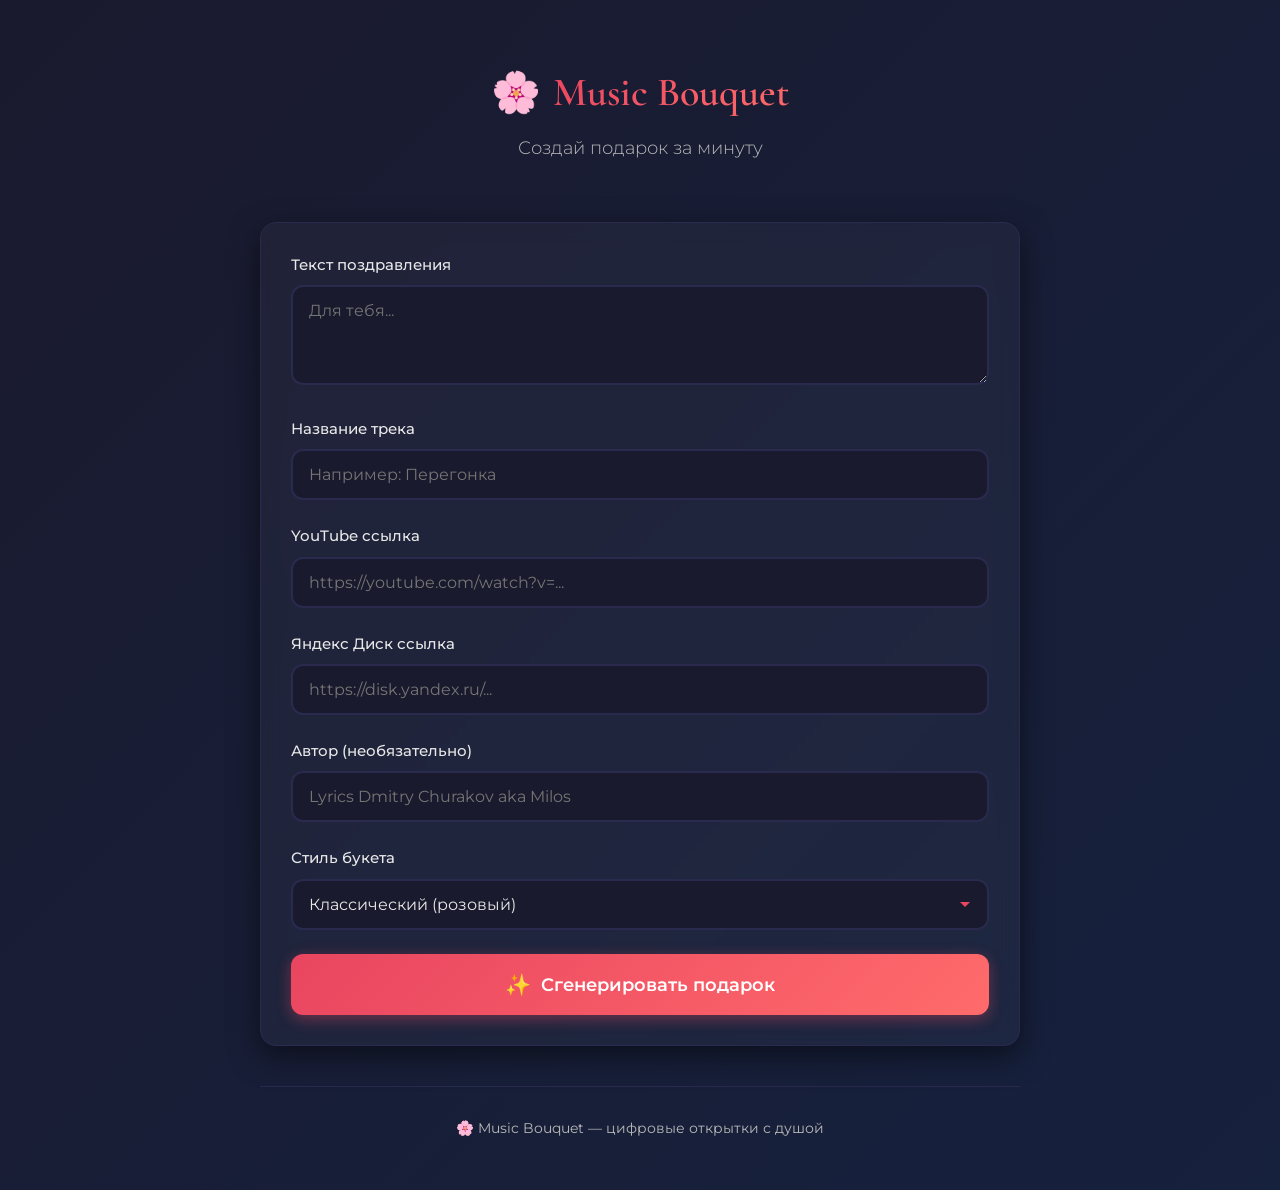
<file: index.html>
﻿<!DOCTYPE html>
<html lang="ru">
<head>
    <meta charset="UTF-8">
    <meta name="viewport" content="width=device-width, initial-scale=1.0">
    <title>Music Bouquet - Создай подарок за минуту</title>
    <link rel="stylesheet" href="style.css">
    <link rel="preconnect" href="https://fonts.googleapis.com">
    <link rel="preconnect" href="https://fonts.gstatic.com" crossorigin>
    <link href="https://fonts.googleapis.com/css2?family=Cormorant+Garamond:ital,wght@0,400;0,600;1,400&family=Montserrat:wght@300;400;500;600&display=swap" rel="stylesheet">
</head>
<body class="dark-theme">
    <div class="container">
        <header class="header">
            <div class="logo">
                <span class="logo-icon">🌸</span>
                <h1>Music Bouquet</h1>
            </div>
            <p class="subtitle">Создай подарок за минуту</p>
        </header>

        <main class="main">
            <form id="bouquetForm" class="bouquet-form">
                <div class="form-group">
                    <label for="greetingText">Текст поздравления</label>
                    <textarea 
                        id="greetingText" 
                        name="greetingText" 
                        placeholder="Для тебя..." 
                        rows="3"
                        required
                    ></textarea>
                </div>

                <div class="form-group">
                    <label for="trackName">Название трека</label>
                    <input 
                        type="text" 
                        id="trackName" 
                        name="trackName" 
                        placeholder="Например: Перегонка"
                        required
                    >
                </div>

                <div class="form-group">
                    <label for="youtubeLink">YouTube ссылка</label>
                    <input 
                        type="url" 
                        id="youtubeLink" 
                        name="youtubeLink" 
                        placeholder="https://youtube.com/watch?v=..."
                    >
                </div>

                <div class="form-group">
                    <label for="yandexLink">Яндекс Диск ссылка</label>
                    <input 
                        type="url" 
                        id="yandexLink" 
                        name="yandexLink" 
                        placeholder="https://disk.yandex.ru/..."
                    >
                </div>

                <div class="form-group">
                    <label for="author">Автор (необязательно)</label>
                    <input 
                        type="text" 
                        id="author" 
                        name="author" 
                        placeholder="Lyrics Dmitry Churakov aka Milos"
                    >
                </div>

                <div class="form-group">
                    <label for="bouquetStyle">Стиль букета</label>
                    <select id="bouquetStyle" name="bouquetStyle" required>
                        <option value="classic1">Классический (розовый)</option>
                        <option value="classic2">Классический (белый)</option>
                        <option value="romantic1">Романтичный (пионы)</option>
                        <option value="romantic2">Романтичный (розы)</option>
                        <option value="elegant1">Элегантный (темный)</option>
                        <option value="elegant2">Элегантный (пастель)</option>
                    </select>
                </div>

                <button type="submit" class="btn-generate">
                    <span class="btn-icon">✨</span>
                    Сгенерировать подарок
                </button>
            </form>

            <div id="resultSection" class="result-section" style="display: none;">
                <div class="result-card">
                    <h3>Ваш подарок готов!</h3>
                    <p>Скопируйте ссылку и отправьте близкому человеку:</p>
                    <div class="link-container">
                        <input type="text" id="giftLink" readonly class="gift-link-input">
                        <button id="copyLink" class="btn-copy">
                            <span>📋</span> Копировать
                        </button>
                        <button id="openLink" class="btn-open">
                            <span>🔗</span> Открыть
                        </button>
                    </div>
                    <button id="createNew" class="btn-new">
                        Создать новый подарок
                    </button>
                </div>
            </div>
        </main>

        <footer class="footer">
            <p>🌸 Music Bouquet — цифровые открытки с душой</p>
        </footer>
    </div>

    <script src="app.js"></script>
</body>
</html>
</file>
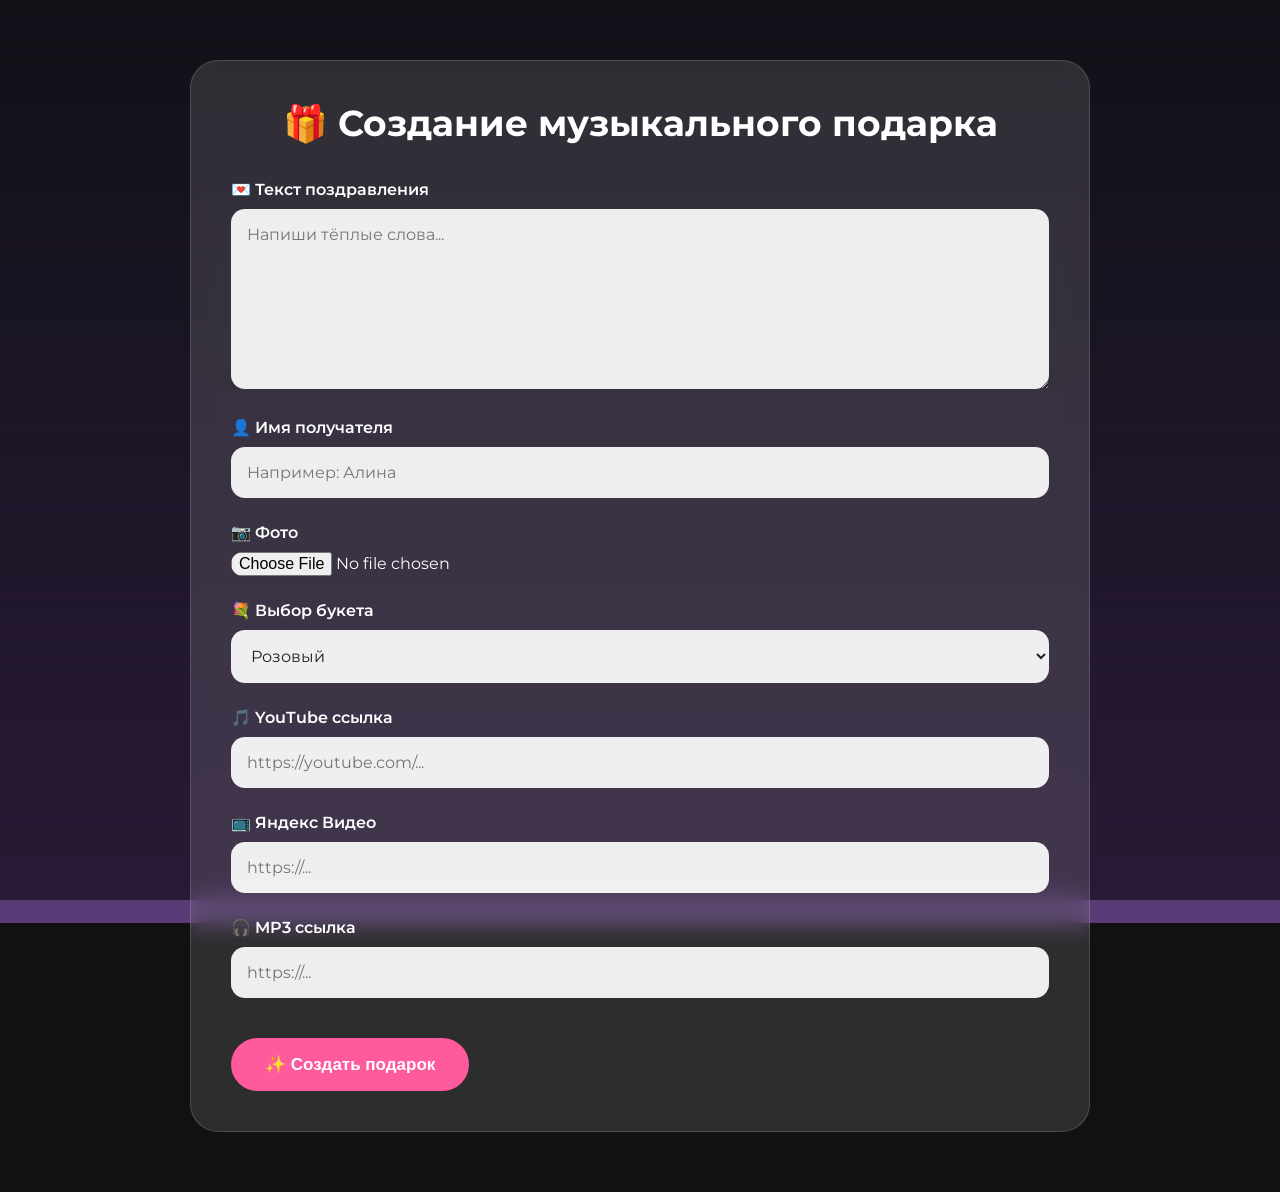
<file: create.html>
﻿<!DOCTYPE html>
<html lang="ru">
<head>

<meta charset="UTF-8">
<meta name="viewport" content="width=device-width, initial-scale=1.0">

<title>Создать подарок — MusicBouquet</title>

<link rel="stylesheet" href="css/style.css">

<link href="https://fonts.googleapis.com/css2?family=Marck+Script&family=Montserrat:wght@300;400;600;700&display=swap" rel="stylesheet">

</head>

<body>

<div class="background"></div>
<div class="overlay"></div>

<div class="form-wrapper fade">

<div class="form-card">

<h1 class="form-title">🎁 Создание музыкального подарка</h1>

<form id="giftForm">

<!-- ТЕКСТ -->

<div class="form-group">

<label>💌 Текст поздравления</label>

<textarea id="message" placeholder="Напиши тёплые слова..."></textarea>

</div>

<!-- ИМЯ -->

<div class="form-group">

<label>👤 Имя получателя</label>

<input type="text" id="name" placeholder="Например: Алина">

</div>

<!-- ФОТО -->

<div class="form-group">

<label>📷 Фото</label>

<input type="file" id="photo" accept="image/*">

</div>

<!-- БУКЕТ -->

<div class="form-group">

<label>💐 Выбор букета</label>

<select id="bouquet">

<option value="flower1.png">Розовый</option>
<option value="flower2.png">Белый</option>
<option value="flower3.png">Красный</option>
<option value="flower4.png">Синий</option>
<option value="flower5.png">Премиум</option>

</select>

</div>

<!-- МУЗЫКА -->

<div class="form-group">

<label>🎵 YouTube ссылка</label>

<input type="text" id="youtube" placeholder="https://youtube.com/...">

</div>

<div class="form-group">

<label>📺 Яндекс Видео</label>

<input type="text" id="yandex" placeholder="https://...">

</div>

<div class="form-group">

<label>🎧 MP3 ссылка</label>

<input type="text" id="mp3" placeholder="https://...">

</div>

<!-- КНОПКА -->

<button type="submit" class="btn btn-primary">

✨ Создать подарок

</button>

</form>

</div>

</div>

<script src="js/create.js"></script>

</body>
</html>
</file>
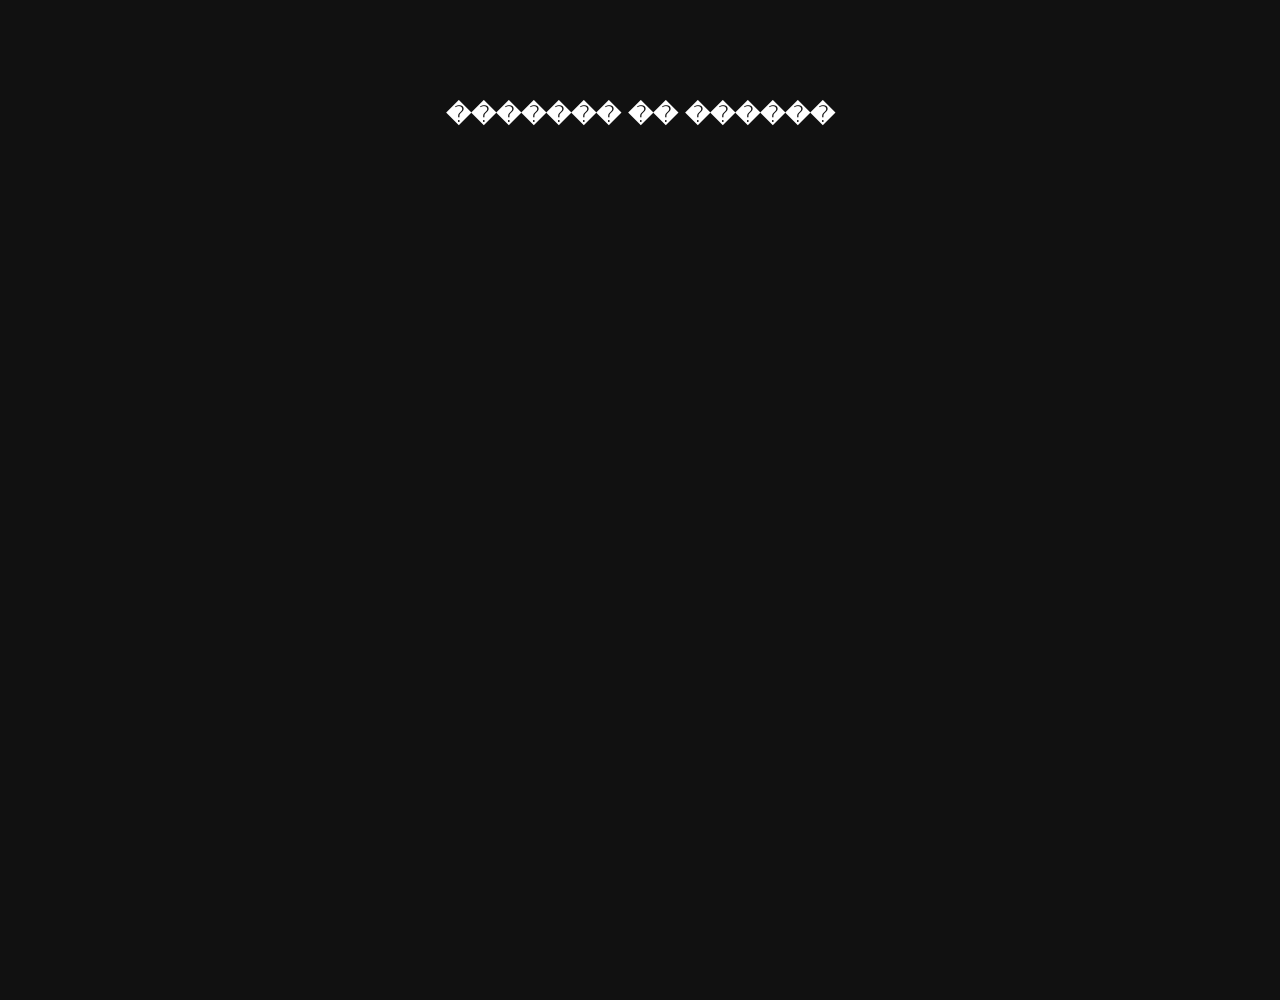
<file: view.html>
﻿<!DOCTYPE html>
<html lang="ru">
<head>

<meta charset="UTF-8">
<meta name="viewport" content="width=device-width, initial-scale=1.0">

<title>Ваш подарок — MusicBouquet</title>

<link rel="stylesheet" href="css/style.css">

<link href="https://fonts.googleapis.com/css2?family=Marck+Script&family=Montserrat:wght@300;400;600;700&display=swap" rel="stylesheet">

</head>

<body>

<div class="background"></div>
<div class="overlay"></div>

<div class="gift fade">

    <!-- ФОТО -->
    <img id="giftPhoto" class="gift-photo" src="assets/default-bg.jpg" alt="Фото">

    <!-- ИМЯ -->
    <h1 id="giftName" class="gift-title">Подарок</h1>

    <!-- ТЕКСТ -->
    <div id="giftMessage" class="gift-text"></div>

    <!-- БУКЕТ -->
    <img id="giftBouquet" class="bouquet" src="" alt="Букет">

    <!-- МУЗЫКА -->
    <div class="music-buttons">

        <a id="youtubeBtn" class="youtube" target="_blank">YouTube</a>
        <a id="yandexBtn" class="yandex" target="_blank">Яндекс</a>
        <a id="mp3Btn" class="mp3" target="_blank">MP3</a>

    </div>

</div>

<footer>
    <p>© 2026 MusicBouquet</p>
</footer>

<script src="js/view.js"></script>

</body>
</html>
</file>
<file: style.css>
/* ===== CSS Variables ===== */
:root {
    --bg-primary: #1a1a2e;
    --bg-secondary: #16213e;
    --bg-card: #0f3460;
    --text-primary: #e8e8e8;
    --text-secondary: #b8b8b8;
    --accent-gold: #e94560;
    --accent-gold-light: #ff6b6b;
    --border-color: #2a2a4e;
    --input-bg: #1a1a2e;
    --shadow: 0 10px 30px rgba(0, 0, 0, 0.5);
    --radius: 16px;
    --transition: all 0.3s ease;
}

/* ===== Reset & Base ===== */
* {
    margin: 0;
    padding: 0;
    box-sizing: border-box;
}

body {
    font-family: 'Montserrat', sans-serif;
    background: linear-gradient(135deg, var(--bg-primary) 0%, var(--bg-secondary) 100%);
    color: var(--text-primary);
    min-height: 100vh;
    line-height: 1.6;
}

.container {
    max-width: 800px;
    margin: 0 auto;
    padding: 20px;
}

/* ===== Header ===== */
.header {
    text-align: center;
    padding: 40px 20px;
    margin-bottom: 20px;
}

.logo {
    display: flex;
    align-items: center;
    justify-content: center;
    gap: 12px;
    margin-bottom: 10px;
}

.logo-icon {
    font-size: 2.5rem;
}

.logo h1 {
    font-family: 'Cormorant Garamond', serif;
    font-size: 2.5rem;
    font-weight: 600;
    background: linear-gradient(135deg, var(--accent-gold) 0%, var(--accent-gold-light) 100%);
    -webkit-background-clip: text;
    -webkit-text-fill-color: transparent;
    background-clip: text;
}

.subtitle {
    color: var(--text-secondary);
    font-size: 1.1rem;
    font-weight: 300;
}

/* ===== Form ===== */
.bouquet-form {
    background: rgba(255, 255, 255, 0.03);
    backdrop-filter: blur(10px);
    border: 1px solid var(--border-color);
    border-radius: var(--radius);
    padding: 30px;
    margin-bottom: 30px;
    box-shadow: var(--shadow);
}

.form-group {
    margin-bottom: 24px;
}

.form-group label {
    display: block;
    margin-bottom: 8px;
    font-weight: 500;
    color: var(--text-primary);
    font-size: 0.95rem;
}

.form-group input,
.form-group textarea,
.form-group select {
    width: 100%;
    padding: 14px 16px;
    background: var(--input-bg);
    border: 2px solid var(--border-color);
    border-radius: 12px;
    color: var(--text-primary);
    font-family: 'Montserrat', sans-serif;
    font-size: 1rem;
    transition: var(--transition);
}

.form-group input:focus,
.form-group textarea:focus,
.form-group select:focus {
    outline: none;
    border-color: var(--accent-gold);
    box-shadow: 0 0 0 3px rgba(233, 69, 96, 0.1);
}

.form-group textarea {
    resize: vertical;
    min-height: 100px;
}

.form-group select {
    cursor: pointer;
    appearance: none;
    background-image: url("data:image/svg+xml,%3Csvg xmlns='http://www.w3.org/2000/svg' width='12' height='12' viewBox='0 0 12 12'%3E%3Cpath fill='%23e94560' d='M6 9L1 4h10z'/%3E%3C/svg%3E");
    background-repeat: no-repeat;
    background-position: right 16px center;
    padding-right: 40px;
}

.form-group option {
    background: var(--bg-primary);
    color: var(--text-primary);
}

/* ===== Buttons ===== */
.btn-generate {
    width: 100%;
    padding: 18px 32px;
    background: linear-gradient(135deg, var(--accent-gold) 0%, var(--accent-gold-light) 100%);
    border: none;
    border-radius: 12px;
    color: white;
    font-family: 'Montserrat', sans-serif;
    font-size: 1.1rem;
    font-weight: 600;
    cursor: pointer;
    transition: var(--transition);
    display: flex;
    align-items: center;
    justify-content: center;
    gap: 10px;
    box-shadow: 0 4px 15px rgba(233, 69, 96, 0.4);
}

.btn-generate:hover {
    transform: translateY(-2px);
    box-shadow: 0 6px 20px rgba(233, 69, 96, 0.6);
}

.btn-generate:active {
    transform: translateY(0);
}

.btn-icon {
    font-size: 1.3rem;
}

/* ===== Result Section ===== */
.result-section {
    animation: slideIn 0.5s ease;
}

@keyframes slideIn {
    from {
        opacity: 0;
        transform: translateY(20px);
    }
    to {
        opacity: 1;
        transform: translateY(0);
    }
}

.result-card {
    background: rgba(255, 255, 255, 0.03);
    backdrop-filter: blur(10px);
    border: 1px solid var(--border-color);
    border-radius: var(--radius);
    padding: 30px;
    text-align: center;
    box-shadow: var(--shadow);
}

.result-card h3 {
    font-family: 'Cormorant Garamond', serif;
    font-size: 2rem;
    margin-bottom: 15px;
    color: var(--accent-gold-light);
}

.result-card > p {
    color: var(--text-secondary);
    margin-bottom: 20px;
}

.link-container {
    display: flex;
    gap: 10px;
    margin-bottom: 20px;
    flex-wrap: wrap;
}

.gift-link-input {
    flex: 1;
    min-width: 200px;
    padding: 14px 16px;
    background: var(--input-bg);
    border: 2px solid var(--border-color);
    border-radius: 12px;
    color: var(--text-primary);
    font-size: 0.9rem;
    font-family: 'Montserrat', sans-serif;
}

.btn-copy,
.btn-open {
    padding: 14px 20px;
    border: 2px solid var(--accent-gold);
    background: transparent;
    border-radius: 12px;
    color: var(--accent-gold);
    font-family: 'Montserrat', sans-serif;
    font-weight: 600;
    cursor: pointer;
    transition: var(--transition);
    display: flex;
    align-items: center;
    gap: 8px;
    white-space: nowrap;
}

.btn-copy:hover,
.btn-open:hover {
    background: var(--accent-gold);
    color: white;
}

.btn-new {
    padding: 14px 32px;
    background: transparent;
    border: 2px solid var(--text-secondary);
    border-radius: 12px;
    color: var(--text-secondary);
    font-family: 'Montserrat', sans-serif;
    font-weight: 500;
    cursor: pointer;
    transition: var(--transition);
}

.btn-new:hover {
    border-color: var(--text-primary);
    color: var(--text-primary);
}

/* ===== Gift Page ===== */
.gift-page {
    min-height: 100vh;
    display: flex;
    flex-direction: column;
    align-items: center;
    justify-content: center;
    padding: 20px;
    background: linear-gradient(135deg, #1a1a2e 0%, #16213e 50%, #0f3460 100%);
}

.gift-container {
    width: 100%;
    max-width: 600px;
    animation: fadeIn 1s ease;
}

@keyframes fadeIn {
    from {
        opacity: 0;
    }
    to {
        opacity: 1;
    }
}

.gift-card {
    background: rgba(255, 255, 255, 0.03);
    backdrop-filter: blur(10px);
    border: 1px solid var(--border-color);
    border-radius: var(--radius);
    overflow: hidden;
    box-shadow: var(--shadow);
    margin-bottom: 30px;
}

.bouquet-wrapper {
    position: relative;
    width: 100%;
    height: 500px;
    overflow: hidden;
}

.bouquet-image {
    width: 100%;
    height: 100%;
    object-fit: cover;
    transition: transform 0.5s ease;
}

.gift-card:hover .bouquet-image {
    transform: scale(1.05);
}

.overlay {
    position: absolute;
    top: 0;
    left: 0;
    right: 0;
    bottom: 0;
    background: linear-gradient(to bottom, rgba(26, 26, 46, 0.3) 0%, rgba(26, 26, 46, 0.7) 100%);
}

.gift-content {
    padding: 40px 30px;
    text-align: center;
    position: relative;
    z-index: 1;
}

.greeting-header {
    margin-bottom: 20px;
}

.heart-icon {
    font-size: 2rem;
    display: block;
    margin-bottom: 10px;
    animation: heartbeat 1.5s ease-in-out infinite;
}

@keyframes heartbeat {
    0%, 100% {
        transform: scale(1);
    }
    50% {
        transform: scale(1.1);
    }
}

.greeting-title {
    font-family: 'Cormorant Garamond', serif;
    font-size: 2.5rem;
    font-style: italic;
    color: var(--accent-gold-light);
    margin-bottom: 20px;
}

.greeting-text {
    font-size: 1.2rem;
    line-height: 1.8;
    color: var(--text-primary);
    margin-bottom: 30px;
    font-style: italic;
}

.track-name {
    font-family: 'Cormorant Garamond', serif;
    font-size: 2rem;
    color: var(--text-primary);
    margin-bottom: 30px;
    padding-bottom: 20px;
    border-bottom: 1px solid var(--border-color);
}

.links-section {
    display: flex;
    flex-direction: column;
    gap: 15px;
    margin-bottom: 30px;
}

.btn-platform {
    padding: 16px 24px;
    border-radius: 12px;
    text-decoration: none;
    font-weight: 600;
    transition: var(--transition);
    display: flex;
    align-items: center;
    justify-content: center;
    gap: 12px;
    font-size: 1rem;
}

.btn-platform.youtube {
    background: linear-gradient(135deg, #ff0000 0%, #cc0000 100%);
    color: white;
    box-shadow: 0 4px 15px rgba(255, 0, 0, 0.3);
}

.btn-platform.youtube:hover {
    transform: translateY(-2px);
    box-shadow: 0 6px 20px rgba(255, 0, 0, 0.5);
}

.btn-platform.yandex {
    background: linear-gradient(135deg, #fc3f1d 0%, #e63210 100%);
    color: white;
    box-shadow: 0 4px 15px rgba(252, 63, 29, 0.3);
}

.btn-platform.yandex:hover {
    transform: translateY(-2px);
    box-shadow: 0 6px 20px rgba(252, 63, 29, 0.5);
}

.author-text {
    font-family: 'Cormorant Garamond', serif;
    font-style: italic;
    font-size: 1.1rem;
    color: var(--text-secondary);
}

.gift-footer {
    text-align: center;
    color: var(--text-secondary);
    font-size: 0.9rem;
}

.signature {
    color: var(--accent-gold);
    font-weight: 600;
}

.create-own {
    display: inline-block;
    margin-top: 15px;
    color: var(--accent-gold);
    text-decoration: none;
    font-weight: 500;
    transition: var(--transition);
}

.create-own:hover {
    color: var(--accent-gold-light);
    text-decoration: underline;
}

/* ===== Footer ===== */
.footer {
    text-align: center;
    padding: 30px;
    color: var(--text-secondary);
    font-size: 0.9rem;
    margin-top: 40px;
    border-top: 1px solid var(--border-color);
}

/* ===== Responsive ===== */
@media (max-width: 640px) {
    .logo h1 {
        font-size: 2rem;
    }
    
    .bouquet-form {
        padding: 20px;
    }
    
    .gift-content {
        padding: 30px 20px;
    }
    
    .greeting-title {
        font-size: 2rem;
    }
    
    .track-name {
        font-size: 1.5rem;
    }
    
    .bouquet-wrapper {
        height: 400px;
    }
    
    .link-container {
        flex-direction: column;
    }
    
    .gift-link-input {
        width: 100%;
    }
}

/* ===== Loading State ===== */
.loading {
    display: inline-block;
    width: 20px;
    height: 20px;
    border: 3px solid rgba(255, 255, 255, 0.3);
    border-radius: 50%;
    border-top-color: white;
    animation: spin 1s ease-in-out infinite;
}

@keyframes spin {
    to {
        transform: rotate(360deg);
    }
}

/* ===== Toast Notification ===== */
.toast {
    position: fixed;
    bottom: 30px;
    left: 50%;
    transform: translateX(-50%) translateY(100px);
    background: var(--accent-gold);
    color: white;
    padding: 14px 28px;
    border-radius: 12px;
    font-weight: 500;
    box-shadow: 0 10px 30px rgba(0, 0, 0, 0.5);
    opacity: 0;
    transition: all 0.3s ease;
    z-index: 1000;
}

.toast.show {
    opacity: 1;
    transform: translateX(-50%) translateY(0);
}
```

## 6. **app.js** (JavaScript логика)

```javascript
// ===== Utility Functions =====

// Base64URL encode/decode (safe for URLs)
function base64URLEncode(str) {
    return btoa(encodeURIComponent(str))
        .replace(/\+/g, '-')
        .replace(/\//g, '_')
        .replace(/=/g, '');
}

function base64URLDecode(str) {
    // Add padding if needed
    const padding = '='.repeat((4 - str.length % 4) % 4);
    const base64 = (str + padding)
        .replace(/\-/g, '+')
        .replace(/\_/g, '/');
    return decodeURIComponent(atob(base64));
}

// Generate unique ID
function generateId() {
    return Math.random().toString(36).substring(2, 15) + 
           Math.random().toString(36).substring(2, 15);
}

// Show toast notification
function showToast(message) {
    const toast = document.createElement('div');
    toast.className = 'toast';
    toast.textContent = message;
    document.body.appendChild(toast);
    
    setTimeout(() => toast.classList.add('show'), 10);
    
    setTimeout(() => {
        toast.classList.remove('show');
        setTimeout(() => toast.remove(), 300);
    }, 3000);
}

// ===== Form Handling =====

const form = document.getElementById('bouquetForm');
const resultSection = document.getElementById('resultSection');
const giftLinkInput = document.getElementById('giftLink');
const copyLinkBtn = document.getElementById('copyLink');
const openLinkBtn = document.getElementById('openLink');
const createNewBtn = document.getElementById('createNew');

if (form) {
    form.addEventListener('submit', handleFormSubmit);
}

if (copyLinkBtn) {
    copyLinkBtn.addEventListener('click', copyLink);
}

if (openLinkBtn) {
    openLinkBtn.addEventListener('click', openLink);
}

if (createNewBtn) {
    createNewBtn.addEventListener('click', createNew);
}

async function handleFormSubmit(e) {
    e.preventDefault();
    
    const formData = {
        greetingText: document.getElementById('greetingText').value.trim(),
        trackName: document.getElementById('trackName').value.trim(),
        youtubeLink: document.getElementById('youtubeLink').value.trim(),
        yandexLink: document.getElementById('yandexLink').value.trim(),
        author: document.getElementById('author').value.trim(),
        bouquetStyle: document.getElementById('bouquetStyle').value,
        createdAt: new Date().toISOString()
    };
    
    // Validate at least one link
    if (!formData.youtubeLink && !formData.yandexLink) {
        showToast('Добавьте хотя бы одну ссылку (YouTube или Яндекс.Диск)');
        return;
    }
    
    // Encode data to URL-safe string
    const encodedData = base64URLEncode(JSON.stringify(formData));
    
    // Generate gift URL
    const giftUrl = `${window.location.origin}/gift/${encodedData}`;
    
    // Show result section
    giftLinkInput.value = giftUrl;
    resultSection.style.display = 'block';
    
    // Scroll to result
    resultSection.scrollIntoView({ behavior: 'smooth', block: 'nearest' });
    
    showToast('Подарок создан!');
}

function copyLink() {
    giftLinkInput.select();
    giftLinkInput.setSelectionRange(0, 99999); // Mobile support
    
    try {
        navigator.clipboard.writeText(giftLinkInput.value);
        showToast('Ссылка скопирована!');
    } catch (err) {
        // Fallback for older browsers
        document.execCommand('copy');
        showToast('Ссылка скопирована!');
    }
}

function openLink() {
    window.open(giftLinkInput.value, '_blank');
}

function createNew() {
    form.reset();
    resultSection.style.display = 'none';
    window.scrollTo({ top: 0, behavior: 'smooth' });
}

// ===== Gift Page Loading =====

async function loadGift() {
    // Get encoded data from URL path
    const pathParts = window.location.pathname.split('/');
    const encodedData = pathParts[pathParts.length - 1];
    
    if (!encodedData || encodedData === 'gift.html') {
        showError('Ссылка недействительна');
        return;
    }
    
    try {
        const decodedData = base64URLDecode(encodedData);
        const giftData = JSON.parse(decodedData);
        
        displayGift(giftData);
    } catch (error) {
        console.error('Error loading gift:', error);
        showError('Не удалось загрузить подарок. Ссылка может быть повреждена.');
    }
}

function displayGift(data) {
    // Set document title
    document.title = `🌸 ${data.trackName} - Music Bouquet`;
    
    // Set bouquet image
    const bouquetImage = document.getElementById('bouquetImage');
    if (bouquetImage) {
        bouquetImage.src = `/public/images/bouquets/${data.bouquetStyle}.webp`;
        bouquetImage.alt = data.trackName;
    }
    
    // Set greeting text
    const greetingTextEl = document.getElementById('greetingText');
    if (greetingTextEl && data.greetingText) {
        greetingTextEl.textContent = data.greetingText;
    }
    
    // Set track name
    const trackNameEl = document.getElementById('trackName');
    if (trackNameEl) {
        trackNameEl.textContent = data.trackName;
    }
    
    // Set YouTube button
    const youtubeBtn = document.getElementById('youtubeBtn');
    if (youtubeBtn) {
        if (data.youtubeLink) {
            youtubeBtn.href = data.youtubeLink;
            youtubeBtn.style.display = 'flex';
        } else {
            youtubeBtn.style.display = 'none';
        }
    }
    
    // Set Yandex Disk button
    const yandexBtn = document.getElementById('yandexBtn');
    if (yandexBtn) {
        if (data.yandexLink) {
            yandexBtn.href = data.yandexLink;
            yandexBtn.style.display = 'flex';
        } else {
            yandexBtn.style.display = 'none';
        }
    }
    
    // Set author text
    const authorTextEl = document.getElementById('authorText');
    if (authorTextEl && data.author) {
        authorTextEl.textContent = data.author;
    } else if (authorTextEl) {
        authorTextEl.style.display = 'none';
    }
}

function showError(message) {
    const container = document.querySelector('.gift-container');
    if (container) {
        container.innerHTML = `
            <div class="result-card">
                <h3>😔 Ошибка</h3>
                <p>${message}</p>
                <a href="/" class="btn-generate" style="display: inline-block; margin-top: 20px; text-decoration: none; padding: 14px 28px;">
                    Создать новый подарок
                </a>
            </div>
        `;
    }
}

// ===== Image Preloading =====

function preloadImages() {
    const styles = ['classic1', 'classic2', 'romantic1', 'romantic2', 'elegant1', 'elegant2'];
    styles.forEach(style => {
        const img = new Image();
        img.src = `/public/images/bouquets/${style}.webp`;
    });
}

// Preload images on main page
if (document.getElementById('bouquetForm')) {
    window.addEventListener('load', preloadImages);
}

// ===== Service Worker for PWA (optional) =====

if ('serviceWorker' in navigator) {
    window.addEventListener('load', () => {
        // You can add a service worker here for offline support
        // navigator.serviceWorker.register('/sw.js');
    });
}

// ===== Analytics (optional) =====

function trackEvent(eventName, eventData = {}) {
    // Add your analytics here (Google Analytics, Yandex Metrica, etc.)
    console.log(`Event: ${eventName}`, eventData);
}

// Track form submission
if (form) {
    form.addEventListener('submit', () => {
        trackEvent('gift_created');
    });
}

// Track gift views
if (document.querySelector('.gift-page')) {
    trackEvent('gift_viewed', {
        url: window.location.href
    });
}
</file>
<file: css/style.css>
/* =====================================
   MusicBouquet v5 Photo PRO
   style.css
===================================== */

*{
    margin:0;
    padding:0;
    box-sizing:border-box;
}

html{

    scroll-behavior:smooth;

}

body{

    font-family:'Montserrat',sans-serif;

    color:#ffffff;

    overflow-x:hidden;

    background:#111;

    min-height:100vh;

}

/* ---------- ��� ---------- */

.background{

    position:fixed;

    inset:0;

    background-image:url("../assets/default-bg.jpg");

    background-size:cover;

    background-position:center;

    background-repeat:no-repeat;

    z-index:-3;

    transform:scale(1.05);

}

.overlay{

    position:fixed;

    inset:0;

    background:linear-gradient(
        rgba(0,0,0,.45),
        rgba(0,0,0,.55)
    );

    z-index:-2;

}

/* ---------- HEADER ---------- */

header{

    width:min(1100px,92%);

    margin:auto;

    padding:80px 0;

    text-align:center;

}

.logo{

    font-family:'Marck Script',cursive;

    font-size:68px;

    margin-bottom:20px;

    color:#fff;

    text-shadow:

    0 0 15px rgba(255,255,255,.4),

    0 0 30px rgba(255,150,200,.25);

}

.subtitle{

    max-width:700px;

    margin:auto;

    line-height:1.8;

    font-size:20px;

    color:#f4f4f4;

}

.startButton{

    display:inline-block;

    margin-top:45px;

    padding:18px 42px;

    border-radius:40px;

    text-decoration:none;

    color:white;

    background:linear-gradient(
        135deg,
        #ff4f9c,
        #ff8d5d
    );

    font-weight:700;

    font-size:18px;

    transition:.35s;

    box-shadow:

    0 15px 35px rgba(0,0,0,.35);

}

.startButton:hover{

    transform:translateY(-4px);

    box-shadow:

    0 25px 45px rgba(0,0,0,.45);

}

/* ---------- PREVIEW ---------- */

.preview{

    width:min(1200px,92%);

    margin:40px auto;

    display:grid;

    grid-template-columns:

    repeat(auto-fit,minmax(240px,1fr));

    gap:28px;

}

.card{

    backdrop-filter:blur(12px);

    background:rgba(255,255,255,.12);

    border:1px solid rgba(255,255,255,.15);

    border-radius:24px;

    padding:35px;

    transition:.35s;

}

.card:hover{

    transform:translateY(-8px);

    background:rgba(255,255,255,.18);

}

.card h2{

    margin:18px 0;

    font-size:25px;

}

.card p{

    line-height:1.8;

    color:#ededed;

}

.flower{

    font-size:58px;

}

/* ---------- ������������ ---------- */

.advantages{

    width:min(1200px,92%);

    margin:90px auto;

    text-align:center;

}

.advantages h2{

    margin-bottom:40px;

    font-size:40px;

}

.grid{

    display:grid;

    grid-template-columns:

    repeat(auto-fit,minmax(180px,1fr));

    gap:22px;

}

.grid div{

    padding:28px;

    border-radius:20px;

    background:rgba(255,255,255,.10);

    backdrop-filter:blur(10px);

    transition:.3s;

    font-size:42px;

}

.grid div:hover{

    transform:scale(1.05);

}

.grid p{

    margin-top:15px;

    font-size:16px;

    color:#f2f2f2;

}
/* =====================================
   ����� (create.html)
===================================== */

.form-wrapper{
    width:min(900px,92%);
    margin:60px auto;
}

.form-card{
    background:rgba(255,255,255,.12);
    backdrop-filter:blur(12px);
    border-radius:28px;
    padding:40px;
    border:1px solid rgba(255,255,255,.15);
}

.form-title{
    text-align:center;
    font-size:36px;
    margin-bottom:35px;
}

.form-group{
    margin-bottom:25px;
}

.form-group label{
    display:block;
    margin-bottom:10px;
    font-weight:600;
}

.form-group input,
.form-group textarea,
.form-group select{

    width:100%;

    padding:16px;

    border:none;

    border-radius:14px;

    outline:none;

    font-size:16px;

    font-family:inherit;

    background:rgba(255,255,255,.92);

    color:#222;

}

textarea{

    resize:vertical;

    min-height:180px;

}

input[type=file]{

    background:none;
    color:white;
    padding:0;

}

/* =====================================
   ������
===================================== */

.btn{

    display:inline-block;

    padding:16px 34px;

    border:none;

    border-radius:40px;

    cursor:pointer;

    text-decoration:none;

    font-size:17px;

    font-weight:700;

    transition:.3s;

    margin-top:15px;

}

.btn-primary{

    background:#ff5a9c;

    color:white;

}

.btn-primary:hover{

    transform:translateY(-3px);

}

.btn-secondary{

    background:white;

    color:#222;

}

.btn-secondary:hover{

    transform:translateY(-3px);

}

/* =====================================
   VIEW PAGE
===================================== */

.gift{

    width:min(900px,92%);

    margin:60px auto;

    text-align:center;

}

.gift-photo{

    width:240px;

    height:240px;

    object-fit:cover;

    border-radius:50%;

    border:8px solid white;

    box-shadow:0 15px 40px rgba(0,0,0,.35);

    margin-bottom:30px;

}

.gift-title{

    font-family:'Marck Script',cursive;

    font-size:56px;

    margin-bottom:20px;

}

.gift-text{

    line-height:2;

    font-size:20px;

    background:rgba(255,255,255,.12);

    backdrop-filter:blur(12px);

    border-radius:25px;

    padding:35px;

    margin:30px 0;

}

/* =====================================
   �����
===================================== */

.bouquet{

    width:100%;

    max-width:420px;

    margin:35px auto;

    display:block;

}

/* =====================================
   ����������� ������
===================================== */

.music-buttons{

    display:flex;

    flex-wrap:wrap;

    justify-content:center;

    gap:18px;

    margin-top:35px;

}

.music-buttons a{

    text-decoration:none;

    color:white;

    padding:15px 28px;

    border-radius:40px;

    font-weight:700;

    transition:.3s;

}

.youtube{

    background:#ff0000;

}

.yandex{

    background:#ffcc00;

    color:#222 !important;

}

.mp3{

    background:#00b36b;

}

.music-buttons a:hover{

    transform:translateY(-3px);

}

/* =====================================
   FOOTER
===================================== */

footer{

    text-align:center;

    padding:45px 0;

    color:#ddd;

}

/* =====================================
   ��������
===================================== */

.fade{

    animation:fade .8s ease;

}

@keyframes fade{

    from{

        opacity:0;

        transform:translateY(25px);

    }

    to{

        opacity:1;

        transform:translateY(0);

    }

}

/* =====================================
   ������������
===================================== */

@media(max-width:900px){

.logo{

    font-size:52px;

}

.subtitle{

    font-size:18px;

}

.advantages h2{

    font-size:32px;

}

.gift-title{

    font-size:44px;

}

.gift-photo{

    width:190px;

    height:190px;

}

}

@media(max-width:600px){

header{

    padding:50px 0;

}

.logo{

    font-size:42px;

}

.subtitle{

    font-size:16px;

}

.startButton{

    width:100%;

    text-align:center;

}

.card{

    padding:25px;

}

.form-card{

    padding:25px;

}

.gift-text{

    padding:25px;

    font-size:18px;

}

.music-buttons{

    flex-direction:column;

}

.music-buttons a{

    width:100%;

}

}
</file>
